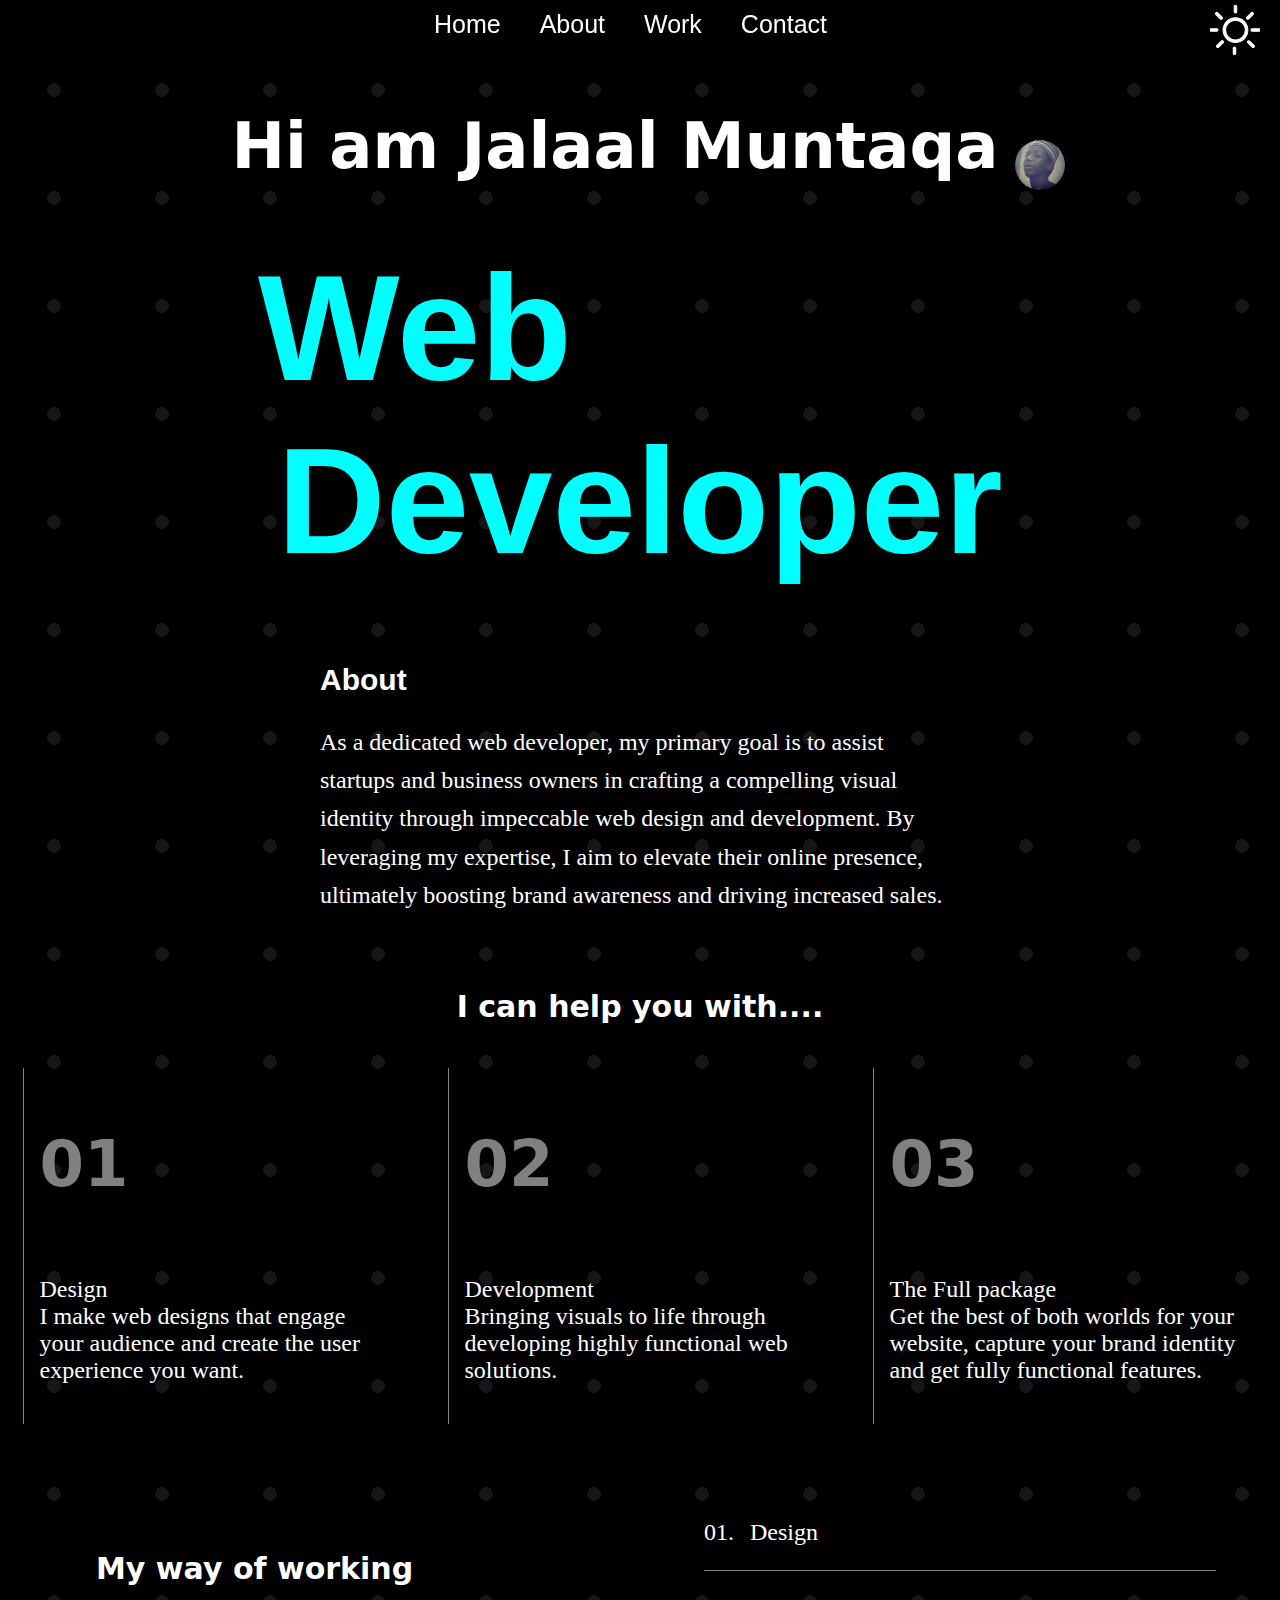
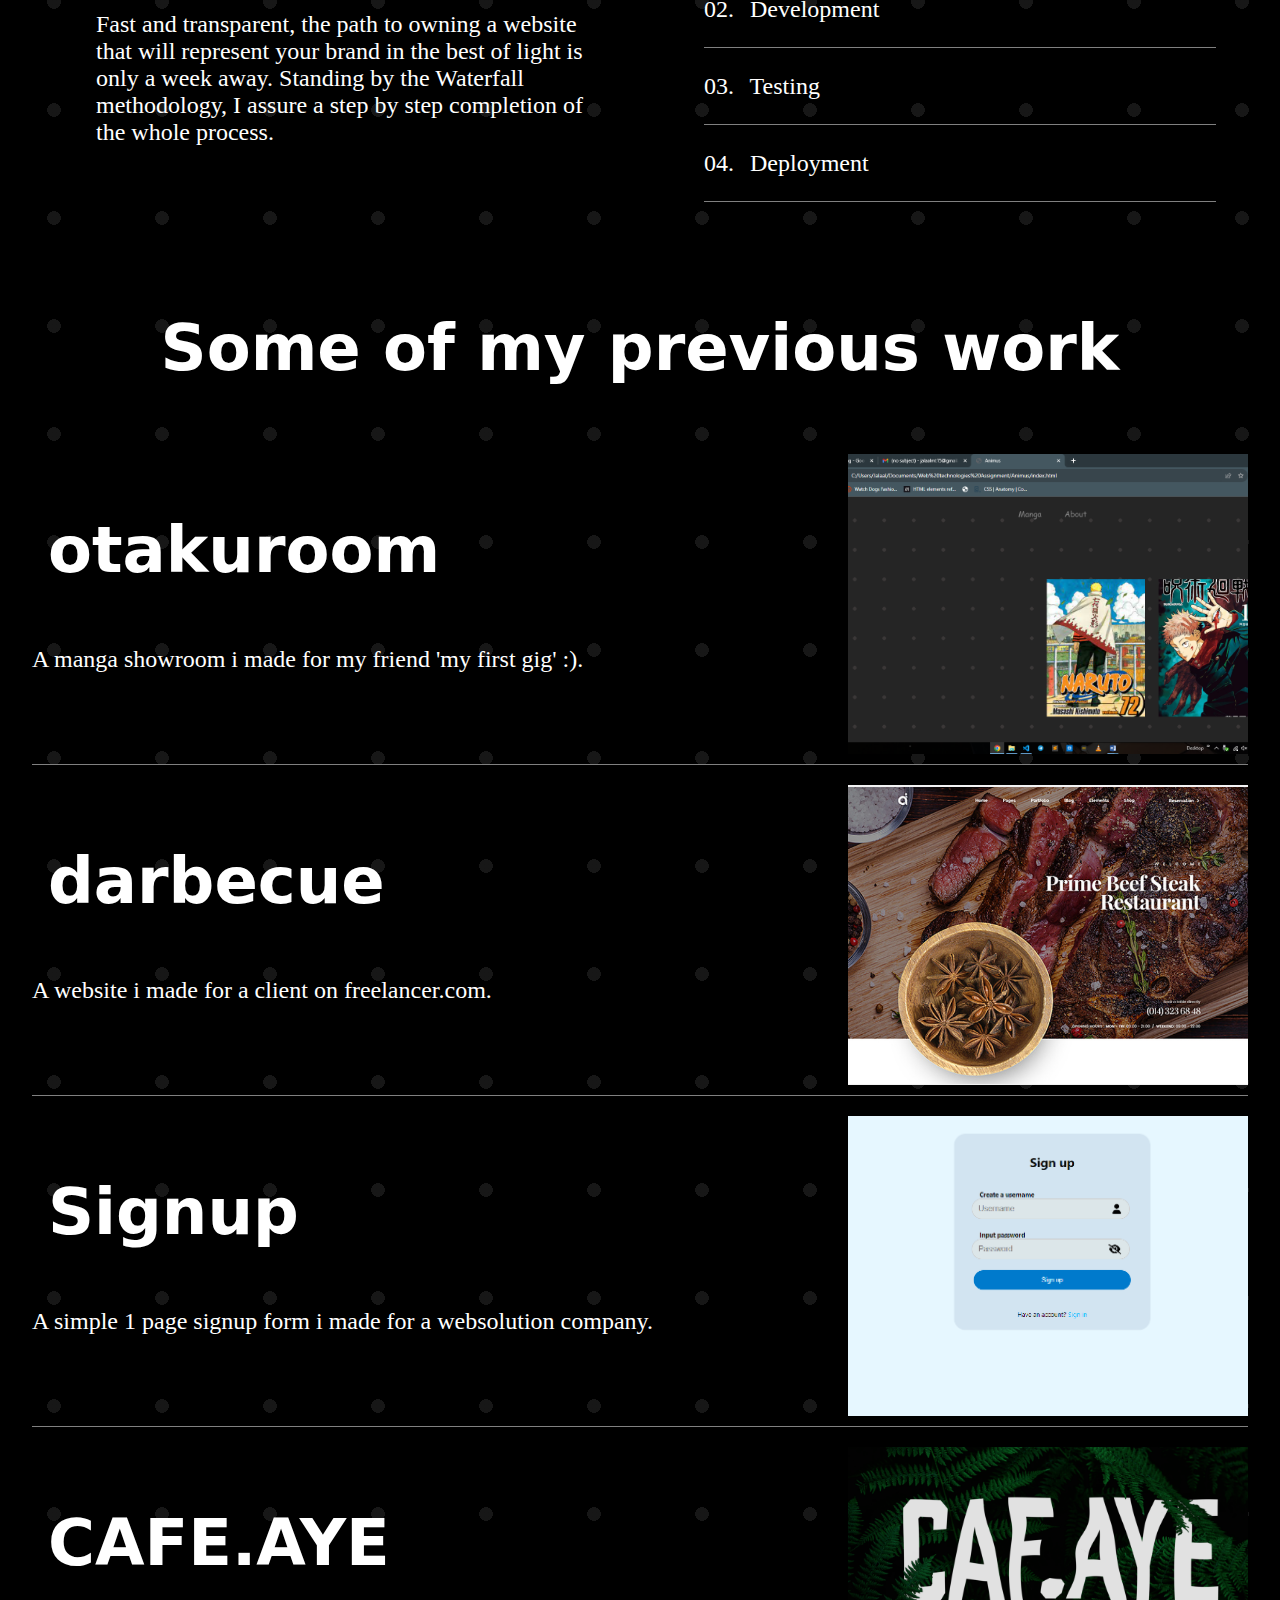
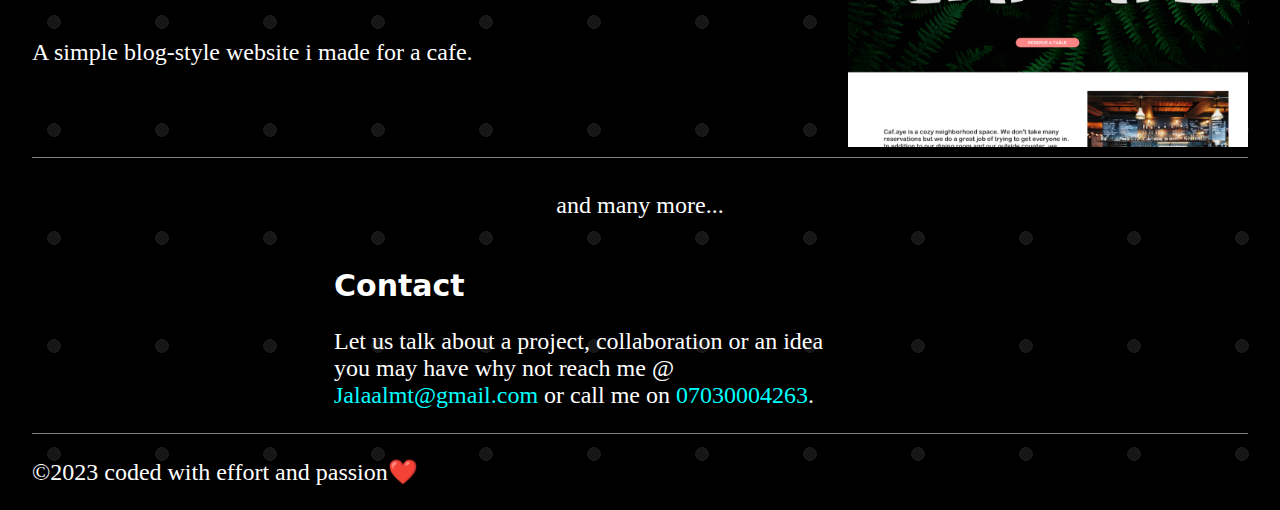
<file: portifolio/index.html>
<html>
<head><title>Jalaal Muntaqa | Web developer</title>
  <link rel="icon" type="image/x-icon" href='img/favicon-32x32.png'>
<link rel="stylesheet" type="text/css" href="bars.css">
<meta name="color-scheme" content="light">    
</head>    
<body>
 
    <nav>
    <div class="container">
    <li><a href="#welcome-section" class="cool-link">Home</a></li>
    <li><a href="#about" class="cool-link">About</a></li>
    <li><a href='#work' class="cool-link">Work</a></li>
    <li><a href="#contact" class="cool-link">Contact</a></li>    
    <button class="theme-toggle">
    <svg fill="#fff" version="1.1" id="Capa_1" xmlns="http://www.w3.org/2000/svg" xmlns:xlink="http://www.w3.org/1999/xlink" width="52px"  viewBox="0 0 47.576 47.576" xml:space="preserve" stroke="#fff">

      <g id="SVGRepo_bgCarrier" stroke-width="0"/>
      
      <g id="SVGRepo_tracerCarrier" stroke-linecap="round" stroke-linejoin="round"/>
      
      <g id="SVGRepo_iconCarrier"> <g> <path d="M24.235,12.13c-6.478,0-11.748,5.269-11.748,11.748s5.27,11.747,11.748,11.747s11.748-5.27,11.748-11.747 S30.713,12.13,24.235,12.13z M24.235,33.275c-5.182,0-9.398-4.216-9.398-9.397c0-5.183,4.216-9.397,9.398-9.397 c5.183,0,9.397,4.217,9.397,9.397C33.632,29.06,29.418,33.275,24.235,33.275z M23.06,6.485V1.589c0-0.649,0.526-1.174,1.175-1.174 c0.648,0,1.175,0.525,1.175,1.174v4.896c0,0.648-0.528,1.175-1.175,1.175C23.586,7.66,23.06,7.133,23.06,6.485z M35.095,13.287 c-0.459-0.458-0.459-1.202,0-1.661l4.209-4.209c0.459-0.458,1.203-0.458,1.662,0c0.459,0.459,0.459,1.203,0,1.661l-4.209,4.209 c-0.229,0.229-0.528,0.344-0.83,0.344C35.627,13.631,35.326,13.516,35.095,13.287z M5.63,9.078c-0.458-0.458-0.458-1.202,0-1.661 c0.459-0.458,1.203-0.458,1.661,0l4.21,4.209c0.458,0.459,0.458,1.204,0,1.661c-0.229,0.229-0.53,0.344-0.83,0.344 c-0.301,0-0.602-0.115-0.831-0.344L5.63,9.078z M24.472,41.091v4.896c0,0.649-0.525,1.175-1.173,1.175 c-0.649,0-1.175-0.527-1.175-1.175v-4.896c0-0.649,0.526-1.176,1.175-1.176C23.947,39.915,24.472,40.441,24.472,41.091z M12.437,34.288c0.459,0.458,0.459,1.202,0,1.661l-4.209,4.21c-0.229,0.23-0.53,0.346-0.831,0.346c-0.3,0-0.601-0.117-0.83-0.346 c-0.459-0.458-0.459-1.203,0-1.662l4.209-4.209C11.235,33.829,11.978,33.829,12.437,34.288z M41.902,38.497 c0.459,0.459,0.459,1.202,0,1.662c-0.229,0.23-0.527,0.346-0.83,0.346c-0.299,0-0.601-0.117-0.83-0.346l-4.209-4.21 c-0.459-0.459-0.459-1.202,0-1.661s1.201-0.459,1.66,0L41.902,38.497z M6.461,25.054H1.175C0.526,25.054,0,24.526,0,23.878 s0.526-1.176,1.175-1.176h5.286c0.649,0,1.175,0.527,1.175,1.176C7.635,24.526,7.11,25.052,6.461,25.054z M47.576,23.878 c0,0.649-0.526,1.176-1.174,1.176h-6.267c-0.649,0-1.176-0.527-1.176-1.176s0.526-1.176,1.176-1.176h6.267 C47.05,22.702,47.576,23.228,47.576,23.878z"/> </g> </g>
      
      </svg>
    </button>
  </div>
    
    </nav>
  
 

  <main id="Main">
  <section id="welcome-section">   
    <div class="Intro">
    <h1>Hi am Jalaal Muntaqa</h1> 
    <img src="img/me.jpg" alt="face potrait" class="potrait">
    </div>
    <div class="job">  
  <h2 style="font-family: Arial, Helvetica, sans-serif;" class="top-word">Web</h2>
  <h2 style="font-family: Arial, Helvetica, sans-serif;" class="bottom-word">Developer</h2>
</div>
  </section> 
  
  <section id="about">
  <div  class="me">
    <h2 style="font-family: Arial, Helvetica, sans-serif;">About</h2>
   <p>
    As a dedicated web developer, my primary goal is to assist startups and business owners in crafting a compelling visual identity through impeccable web design and development. By leveraging my expertise, I aim to elevate their online presence, ultimately boosting brand awareness and driving increased sales.
   </p>
  </div>
  </section>

  <section id="work">
    <h2>I can help you with....</h2>
   
    <div class="work-contain">
      <div class='work-box'> 
        <h1>01</h1>
        <P><strong>Design</strong><br>I make web designs that engage your audience and create the user experience you want.</P>
      </div>
      <div class='work-box'>
        <h1>02</h1>
        <p><strong>Development</strong><br>Bringing visuals to life through developing highly functional web solutions.</p>
        </div>
        <div class="work-box">
        <h1>03</h1>
        <p><strong>The Full package</strong><br> Get the best of both worlds for your website, capture your brand identity and get fully functional features.</p>
        </div>
    </div>
   
   

  </section>
  

  <section>
    <div class="things-done">
      <div class="thing left-thing">
      <h2>My way of working</h2>
      <p>Fast and transparent, the path to owning a website that will represent your brand in the best of light is only a week away. Standing by the Waterfall methodology, I assure a step by step completion of the whole process.</p>
      </div>
      <div class="thing right-thing">
        <div><p>01. Design<p></p></div>
        <div><p>02. Development</p></div>
        <div><p>03. Testing</p></div>
        <div><p>04. Deployment</p></div>
      </div>

    </div>
  </section>

  <section class="recent-work">
    <h1>Some of my previous work</h1>
    <div class="tile">
      <div class="word-contain">
        <h1>otakuroom</h1>
        <p> A manga showroom i made for my friend 'my first gig' :).</p>
      </div>
      <div class="mini-tile">
        <img src="img/Screenshot (169).png" alt="">
      </div>
    </div>

    <div class="tile">
      <div class="word-contain">
        <h1>darbecue</h1>
        <p>A website i made for a client on freelancer.com.</p>
      </div>
     <div class="mini-tile">
      <img src="img/restweb.PNG" alt="">
     </div>
    </div>

    <div class="tile">
      <div class="word-contain">
        <h1>Signup</h1>
        <p>A simple 1 page signup form i made for a websolution company. </p>
      </div>
      <div class="mini-tile">
        <img src="img/Screenshot (175).png" alt="">
      </div>
    </div>

    <div class="tile">
      <div class="word-contain">
        <h1>CAFE.AYE</h1>
        <p> A simple blog-style website i made for a cafe. </p>
      </div>
      <div class="mini-tile">
       <img src="img/Screenshot (178).png" alt="">
      </div>
    </div>
    <p> and many more...</p>
  </section>


  <section id="contact">
    <div>
      <h2>Contact</h2>
      <p>
        Let us talk about a project, collaboration or an idea you may have why not reach me @ <a href="mailto:Jalaalmt@gmail.com">Jalaalmt@gmail.com</a> or call me on <strong id="phone-number">07030004263</strong>.
      </p>

    </div>
  </section>

  </main>
  <footer>
    <section>
<p>©2023 coded with effort and passion❤️️</p>
    </section>
</footer>
    
    <script src="./JS/portifolio.js"></script>
    </body>
    
    

</html>
</file>
<file: portifolio/bars.css>
:root{
  --primary-clr:#ffff;
  --dark-clr:#000;

}
.dark-mode{
  --dark-clr:#ffff;
  --primary-clr:#000;
}

::-webkit-scrollbar{
  display: none;
}

html{
  scroll-behavior: smooth;
}

svg{
position: absolute;
right: 20px;
top:5px;
fill: var(--primary-clr);
width: 50px;
}

svg:hover{
  animation: rotate 5s ;
}

.theme-toggle{
background:none;
border:none;
}

Body {
     margin:0;
     background:var(--dark-clr);
     color:var(--primary-clr);
     display: flex;
     flex-wrap: wrap;
     background-image: radial-gradient(rgba(225, 225, 225, 0.1) 9%, transparent 9%);
     background-position: 0% 100%;
     background-size: 12vmin 12vmin;
     font-weight:bolder;
     font-size: 20px;
     font-family: system-ui, -apple-system, BlinkMacSystemFont, 'Segoe UI', Roboto, Oxygen, Ubuntu, Cantarell, 'Open Sans', 'Helvetica Neue', sans-serif, serif;
}   

p{
  font-family: Cambria, Cochin, Georgia, Times, 'Times New Roman', serif;
  font-size:larger;
  font-weight: 300;
}

nav{
  margin-bottom: 50px;
}
.container {
    position: fixed;
    top:0;
    left:0;
    width: 100%;
    background-color: transparent;
    backdrop-filter: blur(10px);
  }

.the-lines{
  display:none;
  cursor: pointer;
  padding: 10px;
}
      
.line{
  width: 25px;  
  height: 3px;
  margin: 5px 0;
  transition: transform 0.3s ease-in-out;
}
li{
    display:inline-block;
}

li a {
    text-decoration:none;
    display: inline-block;
    color:var(--primary-clr);
    font-family: sans-serif;
    font-weight: lighter;
    font-size:25px;
    padding: 10px 1rem;
}

.cool-link::after{
    content: '';
    display: block;
    width: 0;
    height: 2px;
    background: var(--primary-clr);
    transition: width.3s
}

.cool-link:hover::after{
    width:100%;
    transition: width.3s;
}

body, html {
    height: 100%;
    text-align: center;
}


.intro{
  display: flex;
  flex-direction: row;
}
section {
  display: flex;
  flex-direction: column;
  align-items: center;
  justify-content: center;
  text-align: center;
}

section h1 {
  font-size: 4rem;
 
}

section h2 { 
  color: white;
}

#welcome-section{
  display:flex;
  flex-direction:column;
  margin-bottom: 20px;
}

#welcome-section>.job>h2{
  color: aqua;
  font-size: 150px;
}
.potrait{
  margin-top:90px;
  width: 50px;
  height:50px;
  border-radius:50px;
  object-fit:cover;
}

.potrait:hover{
  width: 150px;
  height:150px;
  border-radius:100px;
  margin-top:30px;
}

.job{
  display: flex;
  flex-direction: column;

}
.job>h2{
margin-bottom:0px;
}
.top-word{
  margin-top:0px;
  margin-right:450px;
}

.bottom-word{
  margin-top:0px;
}

#about{
  display: flex;
  flex-direction: column;
  flex-wrap: wrap;
  width: 50%;
  margin: 0 auto;
}

.me{
  display: flex;
  flex-direction: column;
  text-align: left;
  justify-content: center;
  width:100%;
  margin-top:30px;
}

me{
  padding: 5rem;
}
.me>h2{
  margin-bottom: 2px;
  color: var(--primary-clr);
  animation:  drop 2s ease ;
}
.me>p{
  line-height:1.6;
  animation:  drop 3s ease ;
}
#work>h2{
  margin-top: 50px;
  text-align: left;
  color: var(--primary-clr);
}
.work-contain{
  width:100%;
  margin: 0 auto;
  display: flex;
  flex-direction: row;
  justify-content: center;
}

.work-box{
  width:30%;
  border-left:grey 1px solid;
  margin: 20px;
}

.work-box>p,h1{
  padding: 1rem;
  text-align:left;
  word-spacing: 0;
}

.work-box>h1{
  color: grey;
  
}

.recent-work{
  display: flex;
  flex-direction: column;
  margin-top: 50px;

}

.tile{
  width: 95%;
  border-bottom:1px solid grey;
  display: flex;
  flex-direction: row;
  margin: 10px;
  justify-content: space-between;
}

.work-contain{
  
}

.mini-tile{
  height:300px;
  width:400px;
  background-color: blue;
  margin-bottom:10px;
}
.mini-tile>img{
  width: inherit;
  height:inherit;
  object-fit: cover;
}
.things-done{
  display: flex;
  flex-direction: row;
  margin-top: 50px;
  justify-content: space-evenly; 
}

.thing{
  width:40%;
  
}

.right-thing{
  display:flex;
  flex-direction: column;
  justify-content: space-around;
}
.right-thing>div{
  width: 100%;
  border-bottom:1px solid grey;
}

.right-thing>div>p{
  word-spacing:10px;
  text-align: left;
}
.left-thing{
  padding: 2rem;
  text-align: left;
}
#contact{
width:80%;
margin: 0 auto;
}

#contact>div{
  width:50% ;
  text-align: left;
  margin-right: 100px;
}
#contact>div>p>strong{
  cursor: pointer;
  color: aqua;
}

#contact>div>p>a{
  text-decoration: none;
  color:aqua;
}

footer{
  border-top:1px solid grey;
  width: 95% ;
  margin:0 auto;
  color: var(--primary-clr);
}

footer>section{
  display: flex;
  flex-direction: row;
  justify-content: flex-start;

}

@media screen and (max-width: 768px) {
  body {
    font-size: 16px;
  }

  nav {
    padding: 20px;
  }

  .container {
    padding: 10px;
  }

  .line {
    width: 20px;
  }

  li {
    display: block;
    margin-bottom: 10px; /* Add space between each navigation link */
  }

  li a {
    padding: 10px 0;
  }

  #welcome-section > .Intro {
    text-align: center;
  }

  #welcome-section > .job {
    text-align: center;
    margin-top: 20px;
  }

  #about {
    width: 90%;
  }

  #work > h2 {
    margin-top: 30px;
  }

  .work-contain {
    flex-direction: column;
    align-items: center;
  }

  .work-box {
    width: 80%;
    border-left: none;
    margin: 20px 0;
  }

  .recent-work {
    width: 90%;
  }

  .tile {
    flex-direction: column;
  }

  .mini-tile {
    width: 100%;
    height: auto;
  }

  .things-done {
    flex-direction: column;
    align-items: center;
  }

  .thing {
    width: 80%;
  }

  .right-thing {
    margin-top: 20px;
  }

  #contact {
    width: 100%;
  }

  #contact > div {
    width: 100%;
    margin-right: 0;
  }

  footer {
    width: 100%;
  }
}


@keyframes drop{
0%{
transform: translateX(-80px);
opacity: 0;
}
100%{
  transform:translateX(0);
  opacity:1;

}

}



@keyframes rotate{
 
  

 
  
  100%{
    transform: rotate(360deg);
  }
}
</file>
